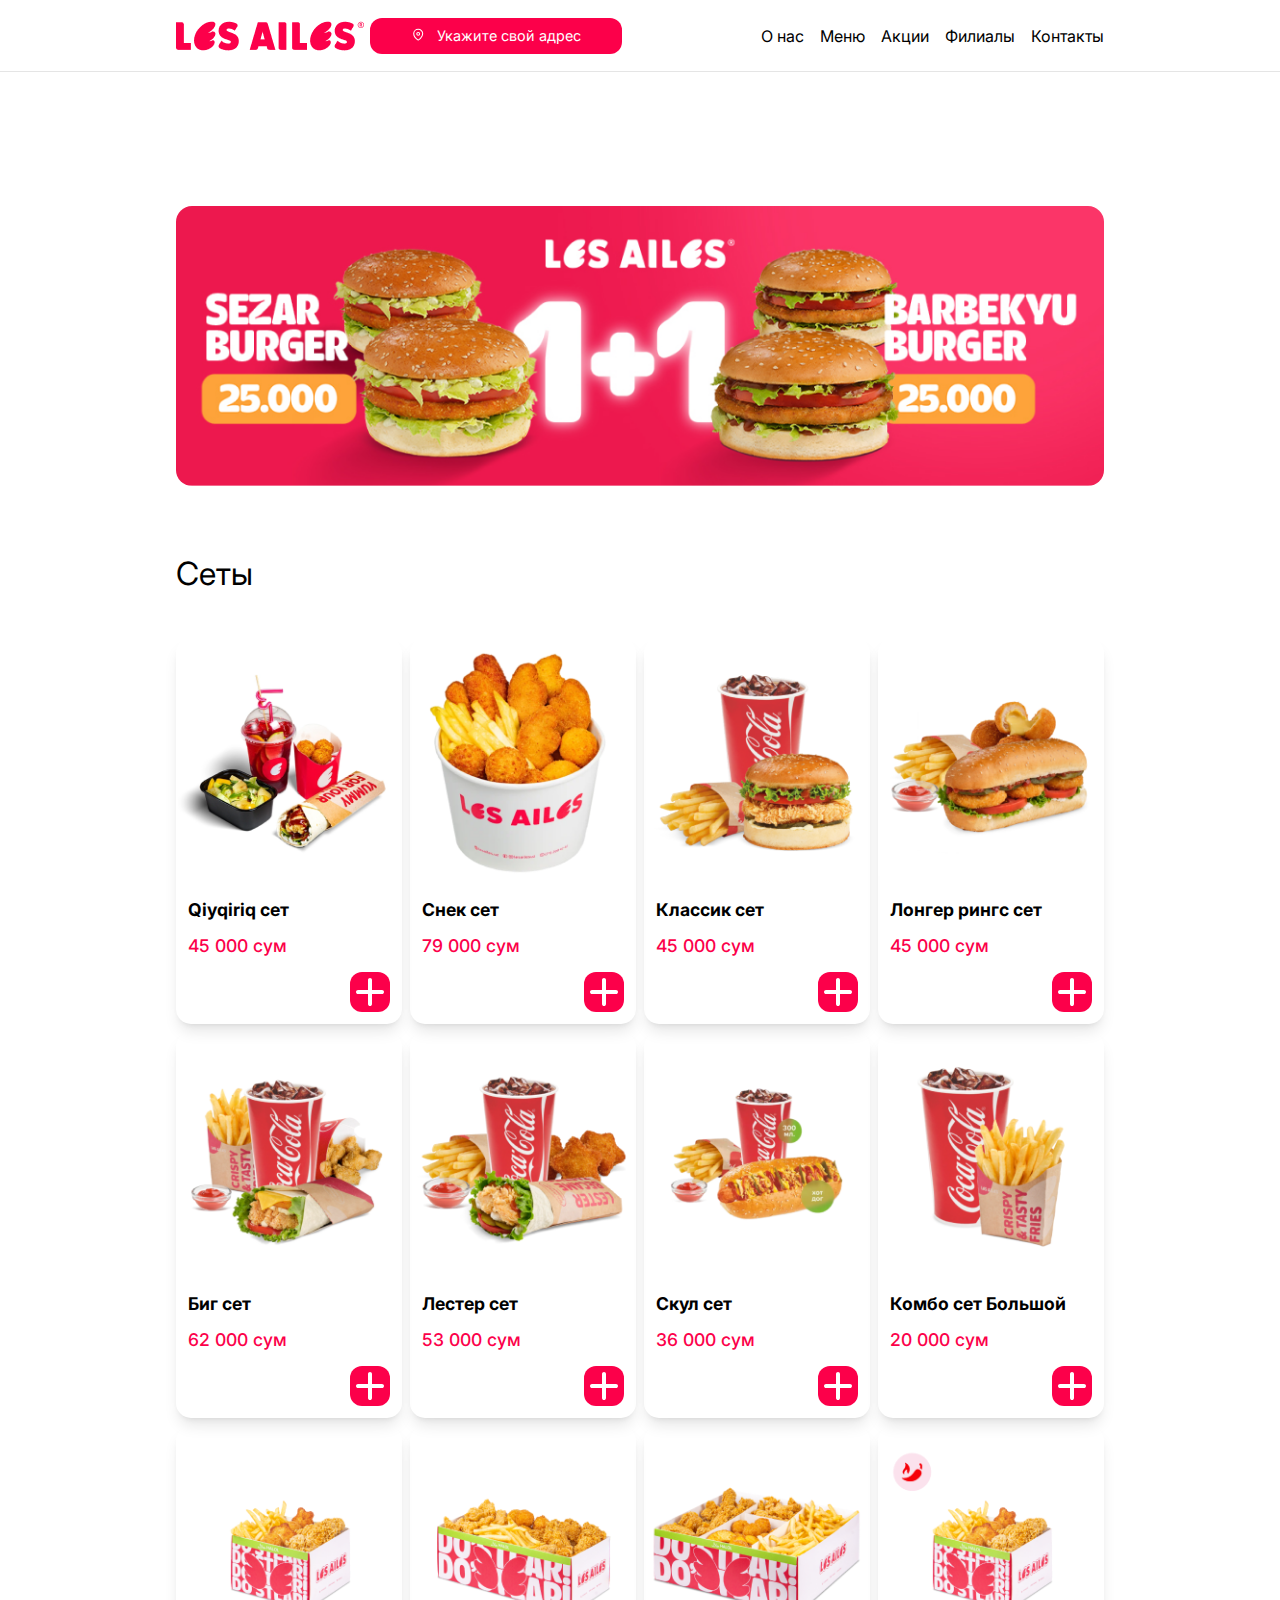
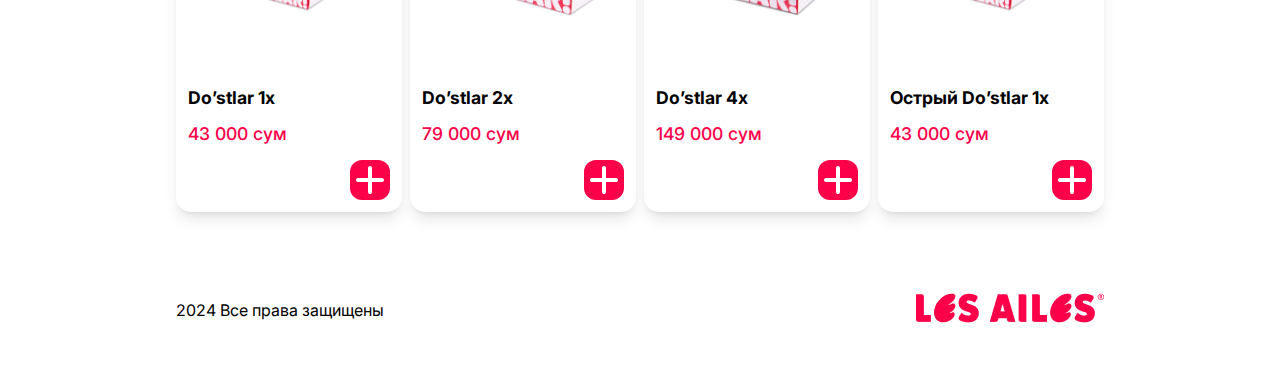
<file: index.html>
<!DOCTYPE html><html lang="en"><head><meta charset="UTF-8"><meta name="viewport" content="width=device-width, initial-scale=1.0"><title>Les Ailes</title><link rel="stylesheet" href="./css/main.css"><link rel="shortcut icon" href="/assets/favicon.ico" type="image/x-icon"></head><body><header><nav class="navbar"><div class="container"><a class="nav_logo" href="/#"><img src="/assets/logo.png" alt="Les Ailes"/></a><button class="nav_btn" type="button"><p>Укажите свой адрес</p></button><ul id="nav_collection"><li><a href="#">О нас</a></li><li><a href="#">Меню</a></li><li><a href="#">Акции</a></li><li><a href="#">Филиалы</a></li><li><a href="#">Контакты</a></li></ul><button id="nav_menu"><img src="/assets/nav_menu.svg" alt="menu"/></button></div></nav></header><main><section id="hero"><div class="container"><a href="#"><img src="./assets/banner.png" alt="1+1"/></a></div></section><section id="sets"> <div class="container"><h1>Сеты</h1><div class="sets_wrapper"><a href="./pages/product.html?type=set&amp;product=1"><div class="product_card"><div class="product_card_img"><img src="./assets/sets/1.png" alt="Product"/></div><div class="product_card_text"><div><h3>Qiyqiriq сет</h3><p>45 000 сум</p></div><div align="right"><button type="button" align="right"><img src="./assets/plus.svg" alt="+"/></button></div></div></div></a><a href="./pages/product.html?type=set&amp;product=2"><div class="product_card"><div class="product_card_img"><img src="./assets/sets/2.png" alt="Product"/></div><div class="product_card_text"><div><h3>Снек сет</h3><p>79 000 сум</p></div><div align="right"><button type="button" align="right"><img src="./assets/plus.svg" alt="+"/></button></div></div></div></a><a href="./pages/product.html?type=set&amp;product=3"><div class="product_card"><div class="product_card_img"><img src="./assets/sets/3.png" alt="Product"/></div><div class="product_card_text"><div><h3>Классик сет</h3><p>45 000 сум</p></div><div align="right"><button type="button" align="right"><img src="./assets/plus.svg" alt="+"/></button></div></div></div></a><a href="./pages/product.html?type=set&amp;product=4"><div class="product_card"><div class="product_card_img"><img src="./assets/sets/4.png" alt="Product"/></div><div class="product_card_text"><div><h3>Лонгер рингс сет</h3><p>45 000 сум</p></div><div align="right"><button type="button" align="right"><img src="./assets/plus.svg" alt="+"/></button></div></div></div></a><a href="./pages/product.html?type=set&amp;product=5"><div class="product_card"><div class="product_card_img"><img src="./assets/sets/5.png" alt="Product"/></div><div class="product_card_text"><div><h3>Биг сет</h3><p>62 000 сум</p></div><div align="right"><button type="button" align="right"><img src="./assets/plus.svg" alt="+"/></button></div></div></div></a><a href="./pages/product.html?type=set&amp;product=6"><div class="product_card"><div class="product_card_img"><img src="./assets/sets/6.png" alt="Product"/></div><div class="product_card_text"><div><h3>Лестер сет</h3><p>53 000 сум</p></div><div align="right"><button type="button" align="right"><img src="./assets/plus.svg" alt="+"/></button></div></div></div></a><a href="./pages/product.html?type=set&amp;product=7"><div class="product_card"><div class="product_card_img"><img src="./assets/sets/7.png" alt="Product"/></div><div class="product_card_text"><div><h3>Скул сет</h3><p>36 000 сум</p></div><div align="right"><button type="button" align="right"><img src="./assets/plus.svg" alt="+"/></button></div></div></div></a><a href="./pages/product.html?type=set&amp;product=8"><div class="product_card"><div class="product_card_img"><img src="./assets/sets/8.png" alt="Product"/></div><div class="product_card_text"><div><h3>Комбо сет Большой</h3><p>20 000 сум</p></div><div align="right"><button type="button" align="right"><img src="./assets/plus.svg" alt="+"/></button></div></div></div></a><a href="./pages/product.html?type=set&amp;product=9"><div class="product_card"><div class="product_card_img"><img src="./assets/sets/9.png" alt="Product"/></div><div class="product_card_text"><div><h3>Do’stlar 1х</h3><p>43 000 сум</p></div><div align="right"><button type="button" align="right"><img src="./assets/plus.svg" alt="+"/></button></div></div></div></a><a href="./pages/product.html?type=set&amp;product=10"><div class="product_card"><div class="product_card_img"><img src="./assets/sets/10.png" alt="Product"/></div><div class="product_card_text"><div><h3>Do’stlar 2х</h3><p>79 000 сум</p></div><div align="right"><button type="button" align="right"><img src="./assets/plus.svg" alt="+"/></button></div></div></div></a><a href="./pages/product.html?type=set&amp;product=11"><div class="product_card"><div class="product_card_img"><img src="./assets/sets/11.png" alt="Product"/></div><div class="product_card_text"><div><h3>Do’stlar 4х</h3><p>149 000 сум</p></div><div align="right"><button type="button" align="right"><img src="./assets/plus.svg" alt="+"/></button></div></div></div></a><a href="./pages/product.html?type=set&amp;product=12"><div class="product_card"><div class="product_card_img"><img src="./assets/sets/12.png" alt="Product"/></div><div class="product_card_text"><div><h3>Острый Do’stlar 1х</h3><p>43 000 сум</p></div><div align="right"><button type="button" align="right"><img src="./assets/plus.svg" alt="+"/></button></div></div></div></a></div></div></section></main><footer><div class="container"><p>2024 Все права защищены</p><a href="#"><img src="/assets/logo.png" alt="Les Ailes"/></a></div></footer></body><script src="/js/main.js"></script></html>
</file>
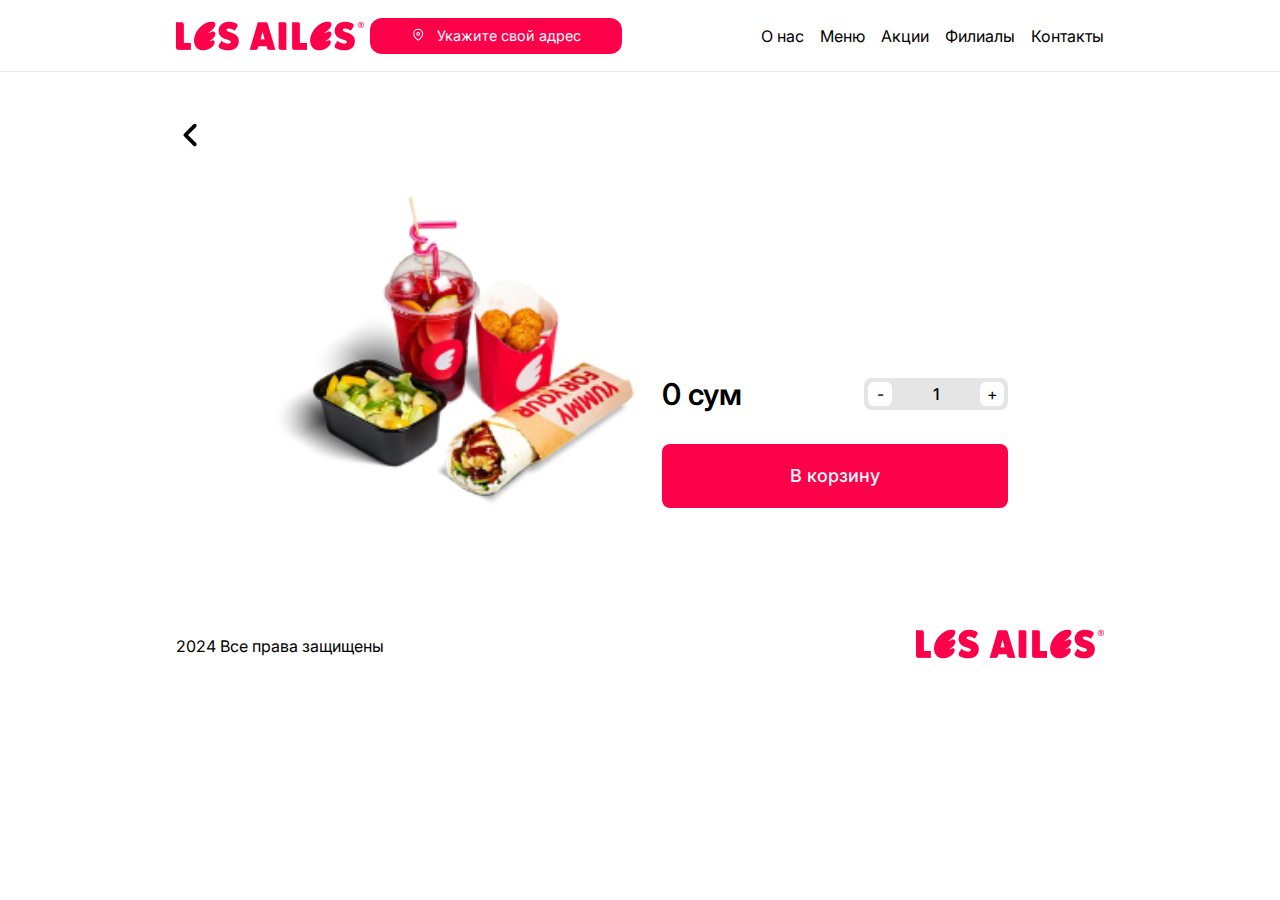
<file: pages/product.html>
<!DOCTYPE html><html lang="en"><head><meta charset="UTF-8"><meta name="viewport" content="width=device-width, initial-scale=1.0"><title>Product</title><link rel="stylesheet" href="/css/main.css"><link rel="shortcut icon" href="/assets/favicon.ico" type="image/x-icon"></head><body><header><nav class="navbar"><div class="container"><a class="nav_logo" href="/#"><img src="/assets/logo.png" alt="Les Ailes"/></a><button class="nav_btn" type="button"><p>Укажите свой адрес</p></button><ul id="nav_collection"><li><a href="#">О нас</a></li><li><a href="#">Меню</a></li><li><a href="#">Акции</a></li><li><a href="#">Филиалы</a></li><li><a href="#">Контакты</a></li></ul><button id="nav_menu"><img src="/assets/nav_menu.svg" alt="menu"/></button></div></nav></header><main><section id="productPage"><div class="container"><a class="back_arrow" href="/"><button type="button"><img src="../assets/back_arrow.svg" alt="Back"></button></a><div class="productPage_content"><div class="productPage_img"><img src="/assets/sets/1.png" alt="Product" id="productPage_img"></div><div id="productPage_text"><h1></h1><p></p><div><h2 id="productPage_price">0 сум</h2><div id="productPage_control"><button type="button">-</button><h3>1</h3><button type="button">+</button></div></div><button class="productPage_card_btn" type="button">В корзину</button></div></div></div></section></main><footer><div class="container"><p>2024 Все права защищены</p><a href="#"><img src="/assets/logo.png" alt="Les Ailes"/></a></div></footer><script src="/js/productPage.js"> </script></body></html>
</file>
<file: css/main.css>
@import url("https://fonts.googleapis.com/css2?family=Inter:ital,opsz,wght@0,14..32,100..900;1,14..32,100..900&display=swap");
* {
  margin: 0;
  padding: 0;
  box-sizing: border-box;
  font-family: "Inter", sans-serif;
}

html {
  scroll-behavior: smooth;
}

a {
  text-decoration: inherit;
  color: inherit;
}

.container {
  max-width: 960px;
  width: 100%;
  padding-inline: 1rem;
  margin: 0 auto;
}

button {
  cursor: pointer;
  border: none;
}

ul {
  list-style: none;
}

img {
  object-fit: cover;
}

header {
  border-bottom: 1px solid #e5e5e5;
}
header .navbar {
  padding-block: 1.1rem;
}
header .navbar .container {
  display: flex;
  align-items: center;
}
header .navbar .container .nav_logo {
  max-width: 188px;
  max-height: 29px;
  height: 100%;
  width: 100%;
}
header .navbar .container .nav_logo img {
  width: 100%;
  height: 100%;
}
header .navbar .container button.nav_btn {
  background-color: #fc004a;
  padding: 6px 41px;
  margin-inline: 6px auto;
  border-radius: 12px;
  height: 36px;
  transition: 0.2s ease-in-out;
}
header .navbar .container button.nav_btn:hover {
  opacity: 0.9;
}
header .navbar .container button.nav_btn:active {
  transform: scale(0.95);
}
header .navbar .container button.nav_btn p {
  font-size: 0.9rem;
  color: #ffffff;
  font-weight: 400;
  line-height: 24px;
  display: flex;
}
header .navbar .container button.nav_btn p::before {
  content: url("../assets/location_icon.svg");
  margin-right: 12px;
  height: 14px;
  width: 14px;
  transform: translateY(5%);
}
header .navbar .container #nav_collection {
  display: flex;
  gap: 1rem;
  transition: 0.2s ease-in-out;
}
header .navbar .container #nav_collection.visible {
  transform: translateX(0%);
}
header .navbar .container #nav_collection li a {
  font-weight: 400;
  font-size: 1rem;
}
header .navbar .container #nav_menu {
  background: none;
  user-select: none;
  object-fit: cover;
  display: none;
}

@media (max-width: 850px) {
  header .navbar .container .nav_logo {
    display: none;
  }
}
@media (max-width: 680px) {
  header .navbar .container #nav_collection {
    flex-direction: column;
    position: fixed;
    top: 0;
    left: 0;
    padding: 70px;
    background: #ffffff;
    transform: translateX(-100%);
    height: 100vh;
    z-index: 9999;
  }
  header .navbar .container #nav_menu {
    display: block;
  }
}
#hero {
  padding-top: 134px;
}
#hero .container a img {
  object-fit: contain;
  border-radius: 1rem;
  width: 100%;
}

#sets {
  padding-top: 4rem;
}
#sets .container h1 {
  font-weight: 400;
  font-size: 2rem;
  line-height: 40px;
}
#sets .container .sets_wrapper {
  display: grid;
  grid-template-columns: repeat(4, 1fr);
  margin-top: 44px;
  gap: 0.5rem;
  justify-content: center;
}

@media (max-width: 850px) {
  #sets .container .sets_wrapper {
    grid-template-columns: repeat(3, 1fr);
    justify-content: center;
  }
}
@media (max-width: 680px) {
  #sets .container .sets_wrapper {
    grid-template-columns: repeat(2, 235px);
    justify-content: center;
    gap: 1rem;
  }
}
@media (max-width: 525px) {
  #sets .container .sets_wrapper {
    display: flex;
    flex-direction: column;
    align-items: center;
    gap: 1rem;
  }
}
.product_card {
  box-shadow: 0px 4px 6px -4px rgba(0, 0, 0, 0.1019607843), 0px 10px 15px -3px rgba(0, 0, 0, 0.1019607843);
  border-radius: 15px;
  padding-block: 12px;
  max-width: 235px;
  width: 100%;
  max-height: 400px;
  height: 100%;
  transition: 0.3s ease;
}
.product_card:hover {
  box-shadow: 0px 4px 6px -4px rgba(0, 0, 0, 0.2509803922), 0px 10px 15px -3px rgba(0, 0, 0, 0.2509803922);
}
.product_card:hover .product_card_img img {
  transform: scale(1.05);
}
.product_card .product_card_img {
  overflow: hidden;
}
.product_card .product_card_img img {
  object-fit: cover;
  width: 100%;
  transition: 0.3s ease-in-out;
}
.product_card .product_card_text {
  padding-top: 1rem;
  padding-inline: 12px;
  position: relative;
}
.product_card .product_card_text div:first-child h3 {
  font-weight: 700;
  font-size: 1.1rem;
  line-height: 28px;
  color: #000000;
}
.product_card .product_card_text div:first-child p {
  color: #FC004A;
  font-weight: 500;
  font-size: 1.1rem;
  line-height: 28px;
  margin-top: 8px;
}
.product_card .product_card_text div:last-child button {
  background-color: #fc004a;
  color: #ffffff;
  display: flex;
  align-items: center;
  justify-content: center;
  padding: 6px;
  border-radius: 12px;
  margin-top: 12px;
}

footer {
  padding-block: 81px 51px;
}
footer .container {
  display: flex;
  align-items: center;
  justify-content: space-between;
}

@media (max-width: 680px) {
  footer .container {
    flex-direction: column;
    gap: 1rem;
  }
}
#productPage {
  padding-top: 3rem;
}
#productPage .container .back_arrow button {
  background: none;
}
#productPage .container .productPage_content {
  display: flex;
  justify-content: center;
}
#productPage .container .productPage_content .productPage_img {
  max-width: 390px;
  width: 100%;
}
#productPage .container .productPage_content .productPage_img img {
  object-fit: cover;
  width: 100%;
}
#productPage .container .productPage_content #productPage_text h2 {
  font-size: 1.5rem;
  font-weight: 700;
  color: #000000;
}
#productPage .container .productPage_content #productPage_text p {
  font-size: 1.2rem;
  line-height: 1.75rem;
  color: #000000;
  margin-top: 1.75rem;
  max-width: 390px;
  height: 174px;
}
#productPage .container .productPage_content #productPage_text div {
  margin-top: 1.25rem;
  display: flex;
  align-items: center;
  justify-content: space-between;
}
#productPage .container .productPage_content #productPage_text div h2 {
  font-size: 1.875rem;
  line-height: 2.25rem;
  color: #000000;
  font-weight: 600;
}
#productPage .container .productPage_content #productPage_text div #productPage_control {
  display: flex;
  align-items: center;
  justify-content: space-between;
  background: #e5e5e5;
  max-width: 144px;
  width: 100%;
  padding: 0.25rem;
  border-radius: 0.5rem;
  margin-top: 0;
}
#productPage .container .productPage_content #productPage_text div #productPage_control h3 {
  color: rbg(115, 115, 115);
  font-weight: 500;
  text-align: center;
  font-size: 1rem;
}
#productPage .container .productPage_content #productPage_text div #productPage_control button {
  background-color: #ffffff;
  font-size: 1rem;
  width: 24px;
  height: 24px;
  border-radius: 0.375rem;
  color: rbg(115, 115, 115);
}
#productPage .container .productPage_content #productPage_text button.productPage_card_btn {
  background: #fc004a;
  color: #ffffff;
  outline: 2px solid transparent;
  font-weight: 500;
  line-height: 1.75rem;
  font-size: 1.125rem;
  padding: 1.125rem 8rem;
  border-radius: 0.5rem;
  width: 100%;
  margin-top: 2rem;
  transition: 0.2s ease-in-out;
}
#productPage .container .productPage_content #productPage_text button.productPage_card_btn:hover {
  opacity: 0.9;
}
#productPage .container .productPage_content #productPage_text button.productPage_card_btn:active {
  transform: scale(0.97);
}

@media (max-width: 850px) {
  #productPage .container .productPage_content {
    flex-direction: column;
    align-items: center;
  }
}

/*# sourceMappingURL=main.css.map */
</file>
